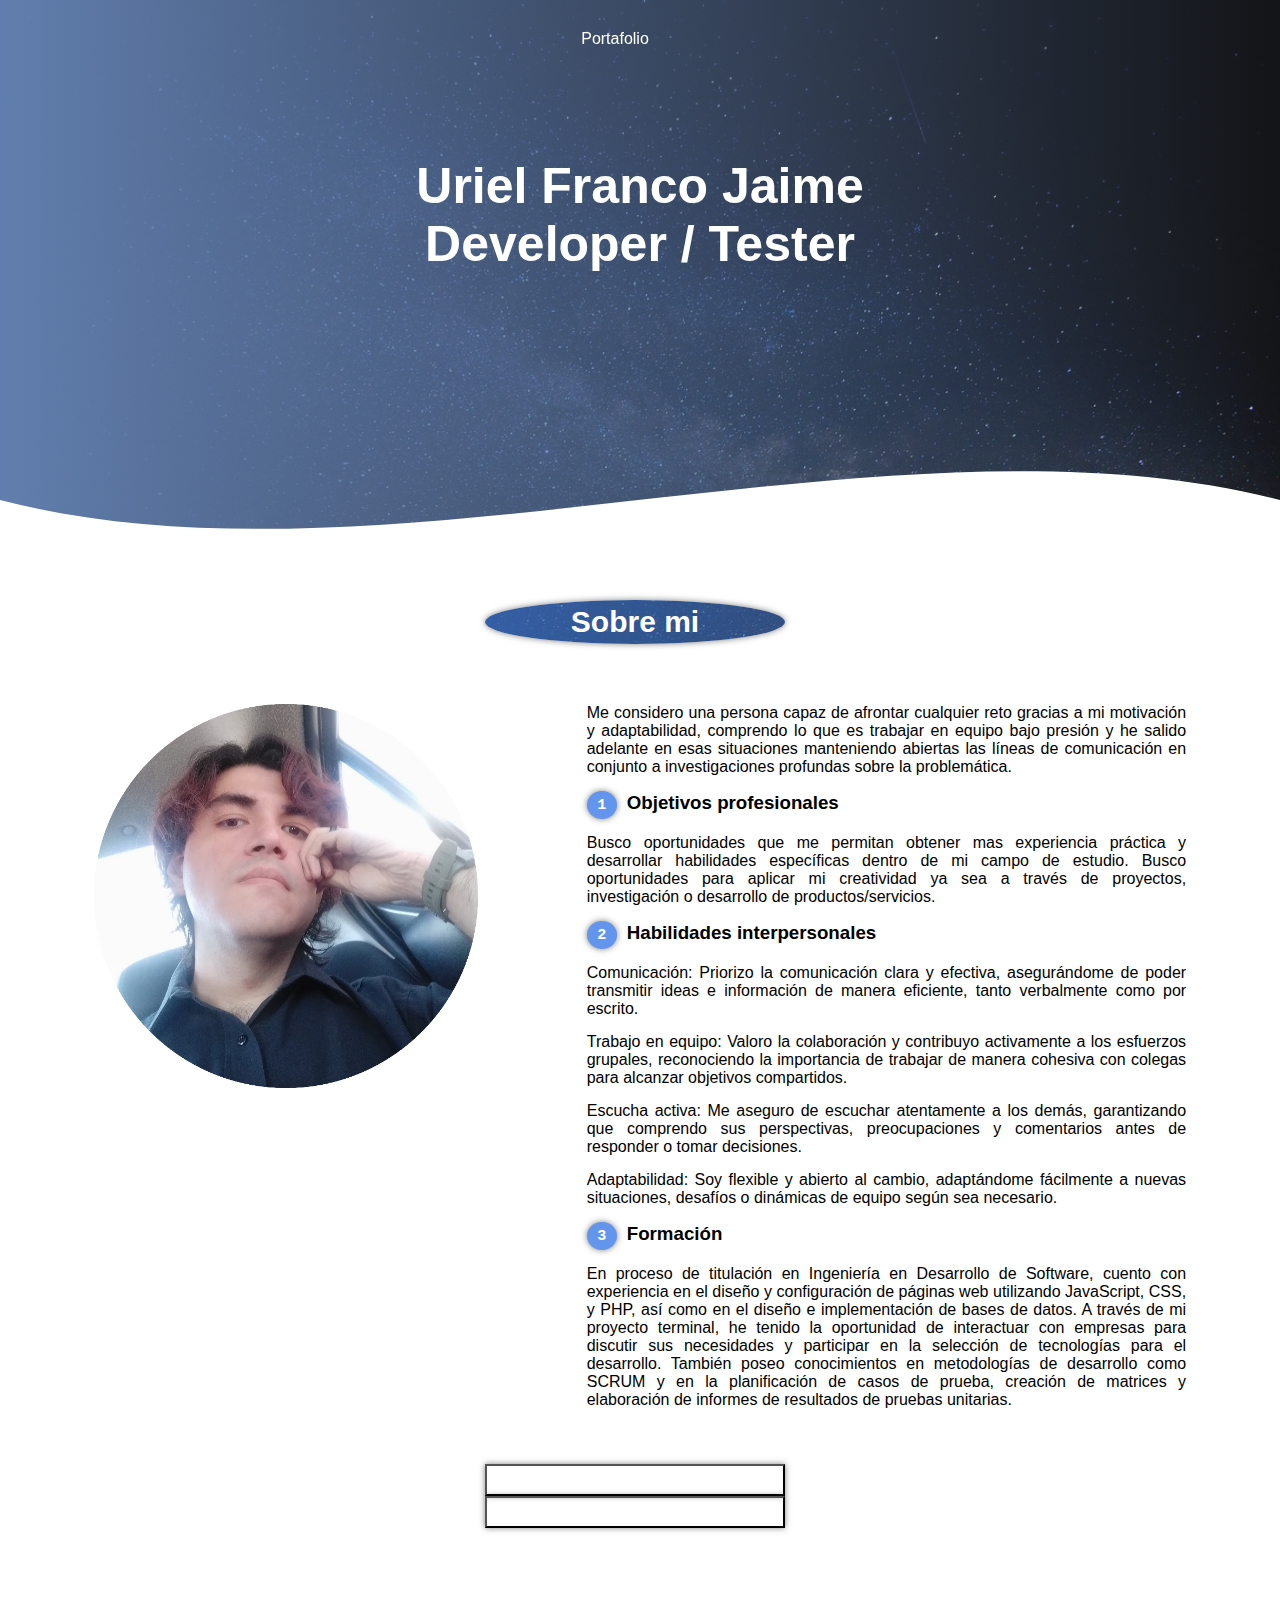
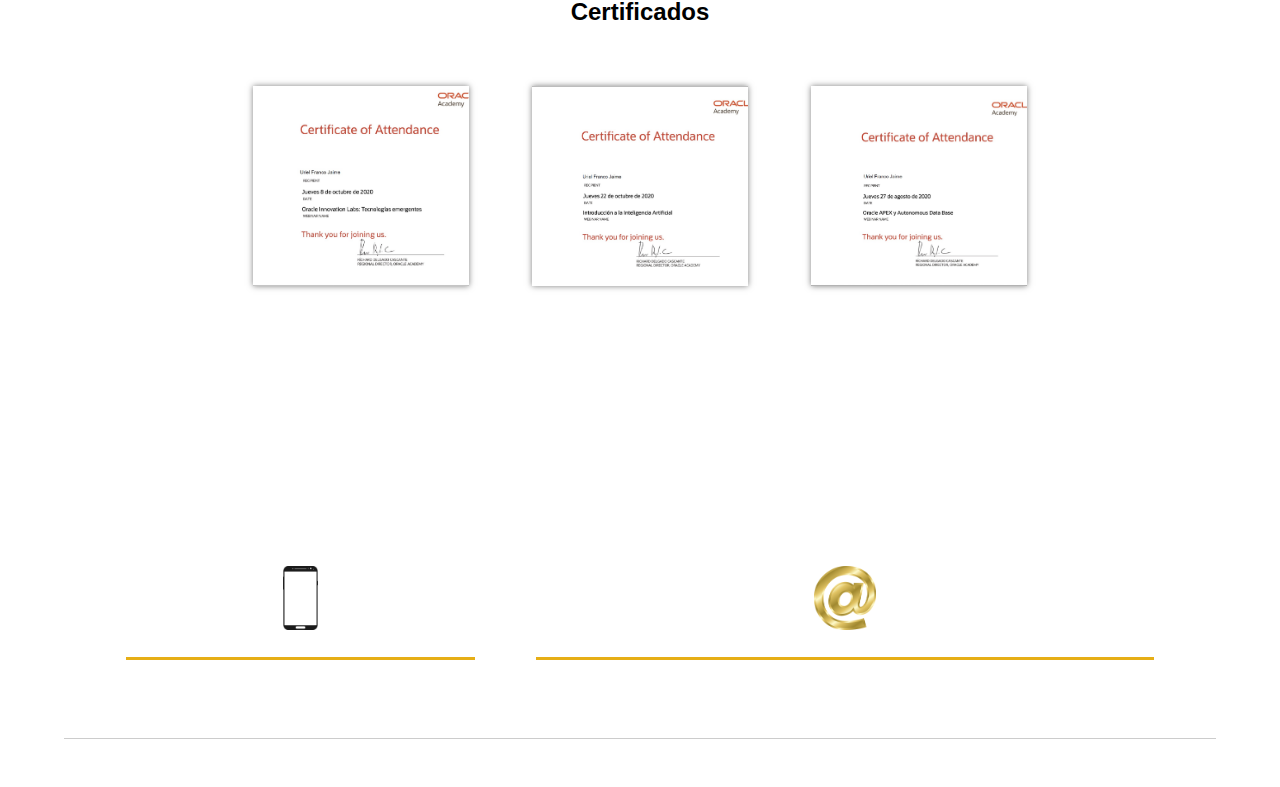
<file: index.html>
<!DOCTYPE html>
<html lang="en">

<head>
    <meta charset="UTF-8">
    <meta http-equiv="X-UA-Compatible" content="IE=edge">
    <meta name="viewport" content="width=device-width, initial-scale=1.0">
    <title>Uriel F. J. </title>
    <link rel="shortcut icon" href="images/docu.ico" type="image/x-icon">
    <link rel="stylesheet" href="css/index.css">
    <link href="https://cdn.jsdelivr.net/npm/bootstrap@5.3.2/dist/css/bootstrap.min.css" rel="stylesheet"
        integrity="sha384-T3c6CoIi6uLrA9TneNEoa7RxnatzjcDSCmG1MXxSR1GAsXEV/Dwwykc2MPK8M2HN" crossorigin="anonymous">

</head>

<body>
    <nav class="navbar navbar-expand-lg navbar-dark bg-dark">
        <a href="portfolio.html" class="navbar-brand">Portafolio</a>

    </nav>
    <header>
        <section class="texts-header">
            <h1>Uriel Franco Jaime</h1>
            <h1>Developer / Tester</h1>
        </section>
        <div class="wave" style="height: 150px; overflow: hidden;"><svg viewBox="0 0 500 150" preserveAspectRatio="none"
                style="height: 100%; width: 100%;">
                <path d="M0.00,49.98 C149.99,150.00 349.20,-49.98 500.00,49.98 L500.00,150.00 L0.00,150.00 Z"
                    style="stroke: none; fill: #fff;"></path>
            </svg></div>
    </header>
    <main>
        <section class="container-abaut">
            <h2 class="title">Sobre mi</h2>
            <div class="image-container">
                <div class="container-abaut-me">
                    <img src="images/yo.png" alt="Uriel" class="personal-picture">
                    <div class="container-texts">
                        <p>Me considero una persona capaz de afrontar cualquier reto gracias a mi motivación y
                            adaptabilidad, comprendo lo que es trabajar en equipo bajo presión y he salido adelante en
                            esas situaciones manteniendo abiertas las líneas de comunicación en conjunto a
                            investigaciones profundas sobre la problemática.</p>
                        <h3><samp>1</samp>Objetivos profesionales</h3>
                        <p>Busco oportunidades que me permitan obtener mas experiencia práctica y desarrollar habilidades
                            específicas dentro de mi campo de estudio. Busco oportunidades para aplicar mi creatividad 
                            ya sea a través de proyectos, investigación o desarrollo
                            de productos/servicios.</p>
                        <h3><samp>2</samp>Habilidades interpersonales</h3>
                        <p>Comunicación: Priorizo la comunicación clara y efectiva, asegurándome de poder transmitir
                            ideas e información de manera eficiente, tanto verbalmente como por escrito.</p>
                        <p>Trabajo en equipo: Valoro la colaboración y contribuyo activamente a los esfuerzos grupales,
                            reconociendo la importancia de trabajar de manera cohesiva con colegas para alcanzar
                            objetivos compartidos.</p>
                        <p>Escucha activa: Me aseguro de escuchar atentamente a los demás, garantizando que comprendo
                            sus perspectivas, preocupaciones y comentarios antes de responder o tomar decisiones.</p>
                        <p>Adaptabilidad: Soy flexible y abierto al cambio, adaptándome fácilmente a nuevas situaciones,
                            desafíos o dinámicas de equipo según sea necesario.</p>
                        <h3><samp>3</samp>Formación</h3>
                        <p>En proceso de titulación en Ingeniería en Desarrollo de Software, cuento con experiencia en 
                            el diseño y configuración de páginas web utilizando JavaScript, CSS, y PHP, así como en el 
                            diseño e implementación de bases de datos. A través de mi proyecto terminal, he tenido la 
                            oportunidad de interactuar con empresas para discutir sus necesidades y participar en la 
                            selección de tecnologías para el desarrollo. También poseo conocimientos en metodologías de 
                            desarrollo como SCRUM y en la planificación de casos de prueba, creación de matrices y elaboración 
                            de informes de resultados de pruebas unitarias.</p>
                    </div>
                </div>
            </div>
        </section>
        <section class="download">
            <div class="dowunload-pdf">
                <a href="PDF/Uriel_Franco_Jaime.pdf" download="Uriel_Franco_Jaime.pdf">
                    <button>Descargar CV</button>
                </a>
                <a href="PDF/CONSTANCIA DE CRÉDITOS.pdf" download="Constancia.pdf">
                    <button>CONSTANCIA DE CRÉDITOS</button>
                </a>
            </div>
        </section>
        <section class="container personal-projects">
            <h2 class="projects">Certificados</h2>
            <div class="container">

                <div class="gallery-port" onclick="openPdf('PDF/certificateTE.pdf')">
                    <img src="images/cte.jpg" alt="">
                    <div class="hover-gallery">
                        <img src="images/cer.png" alt="">
                        <p>ORACLE ACADEMY</p>
                    </div>
                </div>
                <div class="gallery-port" onclick="openPdf('PDF/certificateIA.pdf')">
                    <img src="images/cia.jpg" alt="">
                    <div class="hover-gallery">
                        <img src="images/cer.png" alt="">
                        <p>ORACLE ACADEMY</p>
                    </div>
                </div>
                <div class="gallery-port" onclick="openPdf('PDF/certificateAPEX.pdf')">
                    <img src="images/capex.jpg" alt="">
                    <div class="hover-gallery">
                        <img src="images/cer.png" alt="">
                        <p>ORACLE ACADEMY</p>
                    </div>
                </div>
            </div>
            <script>
                function openPdf(pdfPath) {
                    window.open(pdfPath, '_blank');
                }
            </script>
        </section>
    </main>
    <footer class="footer">
        <div class="wave2" style="height: 150px; overflow: hidden;"><svg viewBox="0 0 500 150"
                preserveAspectRatio="none" style="height: 100%; width: 100%;">
                <path d="M0.00,49.98 C149.99,150.00 271.49,-49.98 500.00,49.98 L500.00,0.00 L0.00,0.00 Z"
                    style="stroke: none; fill: #fff;"></path>
            </svg></div>
        <div class="container-footer">
            <div class="content-foot">
                <img src="images/cel.png" alt="">
                <h4>Telefono</h4>
                <p>5615920965</p>
            </div>
            <div class="content-foot">
                <img src="images/email.png" alt="">
                <h4>Email</h4>
                <p>uworklife@gmail.com</p>
            </div>
        </div>
        <h2 class="final">Agemithril ~ Uriel Franco</h2>
    </footer>
    <script src="https://cdn.jsdelivr.net/npm/bootstrap@5.3.2/dist/js/bootstrap.bundle.min.js"
        integrity="sha384-C6RzsynM9kWDrMNeT87bh95OGNyZPhcTNXj1NW7RuBCsyN/o0jlpcV8Qyq46cDfL"
        crossorigin="anonymous"></script>
</body>

</html>
</file>
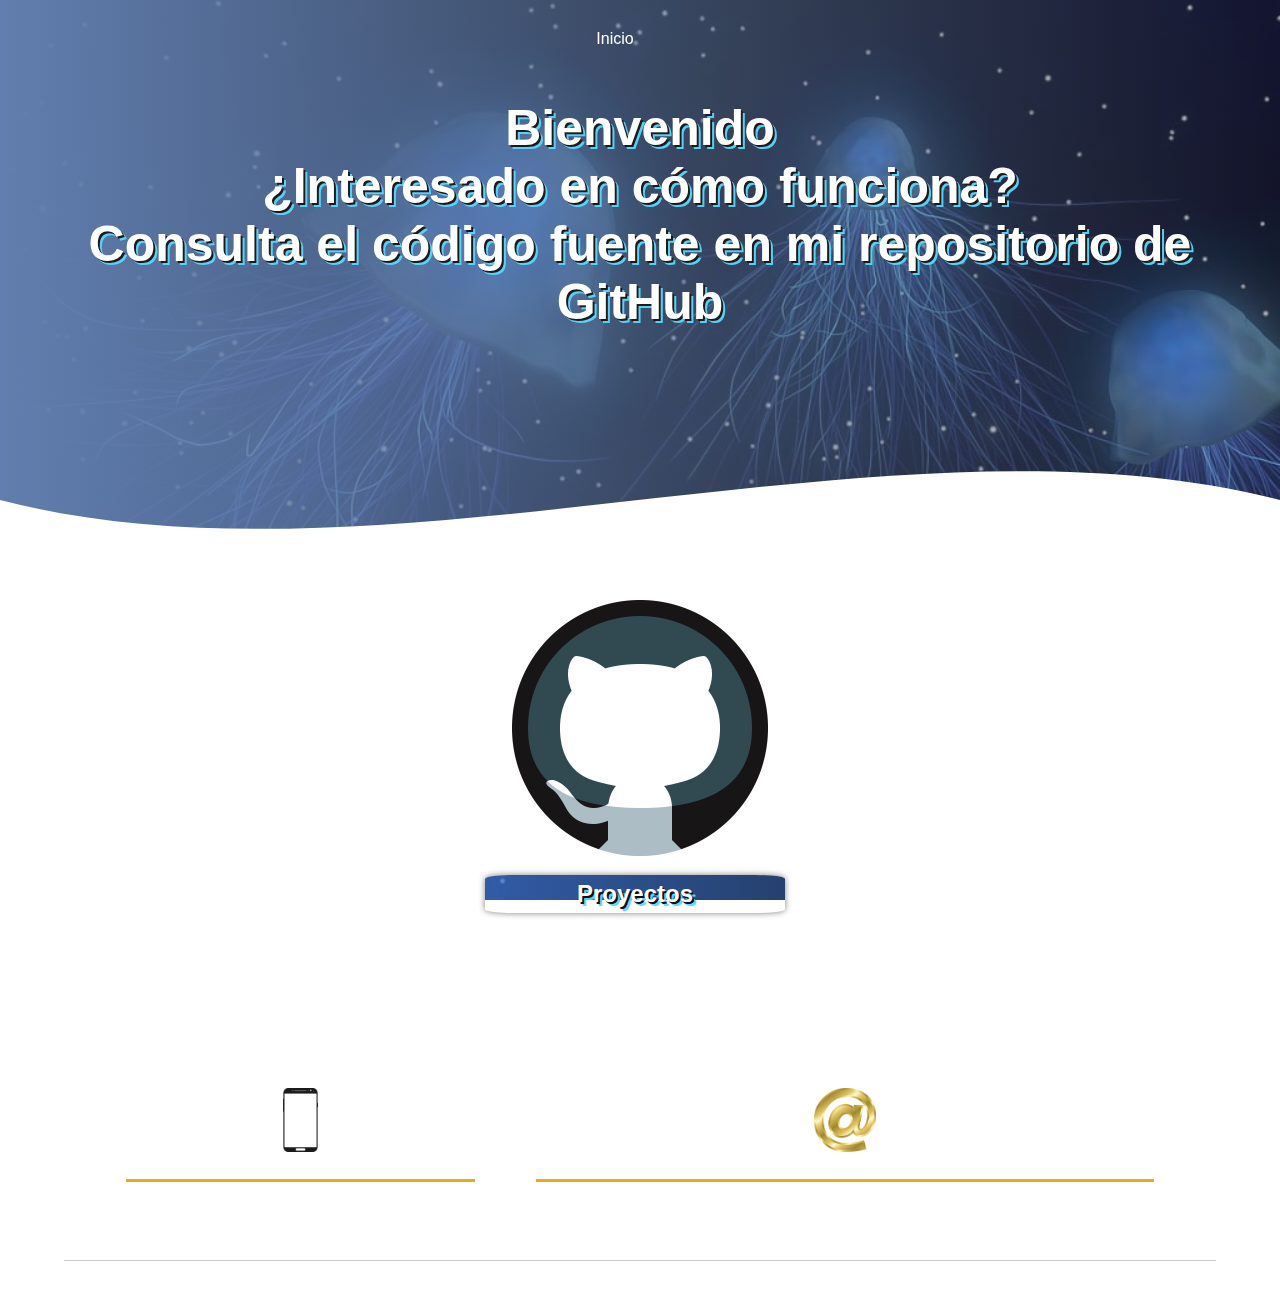
<file: portfolio.html>
<!DOCTYPE html>
<html lang="en">

<head>
    <meta charset="UTF-8">
    <meta http-equiv="X-UA-Compatible" content="IE=edge">
    <meta name="viewport" content="width=device-width, initial-scale=1.0">
    <title>Bienvenido</title>
    <link rel="shortcut icon" href="images/comment.ico" type="image/x-icon">
    <link rel="stylesheet" href="css/portfolio.css">
    <link href="https://cdn.jsdelivr.net/npm/bootstrap@5.3.2/dist/css/bootstrap.min.css" rel="stylesheet"
        integrity="sha384-T3c6CoIi6uLrA9TneNEoa7RxnatzjcDSCmG1MXxSR1GAsXEV/Dwwykc2MPK8M2HN" crossorigin="anonymous">

</head>

<body>
    <header>
        <nav class="navbar navbar-expand-lg navbar-dark bg-dark">
        <a href="index.html" class="navbar-brand">Inicio</a>

        </nav>
        

        <section class="texts-header">
            <h1>Bienvenido</h1>
            <h1>¿Interesado en cómo funciona?</h1>
            <h1>Consulta el código fuente en mi repositorio de GitHub</h1>
        </section>
        <div class="wave" style="height: 150px; overflow: hidden;"><svg viewBox="0 0 500 150" preserveAspectRatio="none"
                style="height: 100%; width: 100%;">
                <path d="M0.00,49.98 C149.99,150.00 349.20,-49.98 500.00,49.98 L500.00,150.00 L0.00,150.00 Z"
                    style="stroke: none; fill: #fff;"></path>
            </svg></div>
    </header>
    <main class="container-main">
        <div class="container-icon">
            <a href="https://github.com/agemithril" target="_blank">
                <img src="images/github.png" alt="GitHub" class="git-icon">
            </a>
        </div>
        
        <section class="container-projects">
            <h2 class="proyectos">Proyectos</h2>
            <div class="container">

               
                

            </div>
        </section>

    </main>
    <footer class="footer">
        <div class="wave2" style="height: 150px; overflow: hidden;"><svg viewBox="0 0 500 150"
                preserveAspectRatio="none" style="height: 100%; width: 100%;">
                <path d="M0.00,49.98 C149.99,150.00 271.49,-49.98 500.00,49.98 L500.00,0.00 L0.00,0.00 Z"
                    style="stroke: none; fill: #fff;"></path>
            </svg></div>
        <div class="container-footer">
            <div class="content-foot">
                <img src="images/cel.png" alt="">
                <h4>Telefono</h4>
                <p>5615920965</p>
            </div>
            <div class="content-foot">
                <img src="images/email.png" alt="">
                <h4>Email</h4>
                <p>uworklife@gmail.com</p>
            </div>
        </div>
        <h2 class="final">Agemithril ~ Uriel Franco</h2>
    </footer>
    <script src="https://cdn.jsdelivr.net/npm/bootstrap@5.3.2/dist/js/bootstrap.bundle.min.js"
        integrity="sha384-C6RzsynM9kWDrMNeT87bh95OGNyZPhcTNXj1NW7RuBCsyN/o0jlpcV8Qyq46cDfL"
        crossorigin="anonymous"></script>
        
    <script>
    document.getElementById("project1").addEventListener("click", function () {

        window.open("tasks.html", "_blank");
    });
</script>
<script>
    document.getElementById("project2").addEventListener("click", function () {

        window.open("login/index.html", "_blank");
    });
</script>
</body>

</html>
</file>
<file: css/index.css>
* {
    margin: 0;
    padding: 0;
    box-sizing: border-box;
}

body {
    font-family: Arial, sans-serif;
}

.container {
    padding: 60px 0;
    width: 90%;
    max-width: 1000px;
    margin: auto;
    overflow: hidden;
}

.title {
    color: #642a73;
    font-size: 30px;
    text-align: center;
    margin-bottom: 60px;
}

/*header*/
header {
    width: 100%;
    height: 600px;
    background: #373B44;
    /* fallback for old browsers */
    background: -webkit-linear-gradient(to right, hsl(217, 32%, 53%), hsla(222, 11%, 24%, 0.342)), url(../images/front2.jpg);
    /* Chrome 10-25, Safari 5.1-6 */
    background: linear-gradient(to right, hsl(217, 32%, 53%), hsla(222, 11%, 24%, 0.342)), url(../images/front2.jpg);
    /* W3C, IE 10+/ Edge, Firefox 16+, Chrome 26+, Opera 12+, Safari 7+ */
    background-size: cover;
    background-attachment: fixed;
    position: relative;

}

.navbar {
    position: fixed;
    width: 100%;
    top: 0;
    z-index: 1000;
}

.navbar-brand {
    display: inline-block;
    float: none; 
    text-align: center; 
    width: 100%;
}


nav {
    text-align: right;
    padding: 30px 50px 0 0;
}

nav>a {
    color: #fff;
    font-weight: 300;
    text-decoration: none;
    margin-right: 10px;
}

nav>a:hover {
    text-decoration: underline;
}

header .texts-header {
    display: flex;
    height: 430px;
    width: 100%;
    align-items: center;
    justify-content: center;
    flex-direction: column;
    text-align: center;
}

.texts-header h1 {
    font-size: 50px;
    color: #fff;
}

.wave {
    position: absolute;
    bottom: 0;
    width: 100%;
}

/*abaut me*/
.personal-picture {
    width: 30%;
    height: 30%;
}

.container-texts p {
    margin-bottom: 15px;
}

.container-abaut {
    display: flex;
    flex-direction: column;
    justify-content: space-evenly;
    align-items: center;
    margin-bottom: 5px;
    padding-bottom: 5px;
}

.container-abaut  h2 {
    background: #373B44;
    /* fallback for old browsers */
    background: -webkit-linear-gradient(to right, hsl(217, 89%, 61%), hsla(222, 11%, 24%, 0.342)), url(../images/front2.jpg);
    /* Chrome 10-25, Safari 5.1-6 */
    background: linear-gradient(to right, hsl(217, 89%, 61%), hsla(222, 11%, 24%, 0.342)), url(../images/front2.jpg);
    /* W3C, IE 10+/ Edge, Firefox 16+, Chrome 26+, Opera 12+, Safari 7+ */
    background-size: cover;
    background-attachment: fixed;
    position: relative;
    color: #fff;
    border-radius: 60%;
    display: inline-block;
    text-align: center;
    width: 300px;
    padding: 5px;
    margin-right: 10px;
    box-shadow: 0 0 6px 0 rgba(0, 0, 0, .5);
    overflow: hidden;
}

.container-abaut-me {
    display: flex;
    justify-content: space-evenly;
}

.container-abaut-me .container-texts {
    width: 48%;
}

.container-abaut-me .container-texts h3 {
    margin-bottom: 15px;
}

.container-abaut-me .container-texts h3 samp {
    background: cornflowerblue;
    color: #fff;
    border-radius: 50%;
    display: inline-block;
    text-align: center;
    width: 30px;
    padding: 5px;
    margin-right: 10px;
    box-shadow: 0 0 6px 0 rgba(0, 0, 0, .5);
}

.container-texts {
    padding: 0 0 30px 15px;
    font-weight: 300;
    text-align: justify;
}

.container {
    display: flex;
    justify-content: space-evenly;
    flex-wrap: wrap;
}

.gallery-port {
    width: 24%;
    margin-bottom: 10px;
    height: 200px;
    overflow: hidden;
    position: relative;
    cursor: pointer;
    box-shadow: 0 0 6px 0 rgba(0, 0, 0, .5);
}

.gallery-port>img {
    width: 100%;
    height: 100%;
    object-fit: cover;
    display: block;
}

.hover-gallery {
    position: absolute;
    width: 100%;
    height: 100%;
    top: 0;
    transform: scale(0);
    background: hsla(270, 2%, 83%, 0.822);
    transition: transform .5s;
    display: flex;
    justify-content: center;
    align-items: center;
    flex-direction: column;
}

.hover-gallery img {
    width: 50px;
}

.hover-gallery p {
    color: #1a1919;
}

.gallery-port:hover .hover-gallery {
    transform: scale(1);
}


/*Buttons*/
.dowunload-pdf{
    display: flex;
    flex-direction: column;
    justify-content: space-evenly;
    align-items: center;
    margin-bottom: 5px;
    padding-bottom: 5px;
}

button {
    padding: 10px 20px;
    font-size: 16px;
    cursor: pointer;
    background: #373B44;
    /* fallback for old browsers */
    background: -webkit-linear-gradient(to right, hsl(217, 32%, 53%), hsla(222, 11%, 24%, 0.342)), url(../images/front2.jpg);
    /* Chrome 10-25, Safari 5.1-6 */
    background: linear-gradient(to right, hsl(217, 32%, 53%), hsla(222, 11%, 24%, 0.342)), url(../images/front2.jpg);
    /* W3C, IE 10+/ Edge, Firefox 16+, Chrome 26+, Opera 12+, Safari 7+ */
    background-size: cover;
    background-attachment: fixed;
    position: relative;
    color: #fff;
    display: inline-block;
    text-align: center;
    width: 300px;
    padding: 5px;
    margin-right: 10px;
    box-shadow: 0 0 6px 0 rgba(0, 0, 0, .5);
    overflow: hidden;
}



/*footer*/
.footer {
    width: 100%;
    background: #373B44;
    /* fallback for old browsers */
    background: -webkit-linear-gradient(to right, hsl(217, 89%, 61%), hsla(222, 11%, 24%, 0.342)), url(../images/front2.jpg);
    /* Chrome 10-25, Safari 5.1-6 */
    background: linear-gradient(to right, hsl(217, 89%, 61%), hsla(222, 11%, 24%, 0.342)), url(../images/front2.jpg);
    /* W3C, IE 10+/ Edge, Firefox 16+, Chrome 26+, Opera 12+, Safari 7+ */
    background-size: cover;
    background-attachment: fixed;
    position: relative;
    margin: auto;
    overflow: hidden;
}

.wave2 {
    top: 0%;
    width: 100%;
    overflow: hidden;
}

.container-footer {
    display: flex;
    width: 90%;
    justify-content: space-evenly;
    margin: auto;
    padding-bottom: 50px;
    border-bottom: 1px solid #ccc;
}

.content-foot {
    text-align: center;
}

.content-foot>img {
    width: 10%;

}

.content-foot h4 {
    color: #fff;
    border-bottom: 3px solid #e6ae16;
    padding-bottom: 5px;
    margin-bottom: 10px;
}

.content-foot p {
    color: #fff;
}

.final {
    text-align: center;
    font-size: 24px;
    margin: 20px 0 0 0;
    color: #fff;
}








/*Responsive*/

@media (max-width: 768px) {

    /* Styles for smaller screens, for example, tablets and mobile devices */
    .personal-picture {
        width: 100%;
        margin-bottom: 20px;

    }

    .container-abaut-me {
        flex-direction: column;
        align-items: center;

    }

    .container-abaut-me .container-texts {
        width: 70%;
    }

    .container-texts p {
        margin-bottom: 15px;
    }

    .texts-header h1 {
        font-size: 30px;
        color: #fff;
    }

    .gallery-port {
        width: 48%;
    }
}

@media (min-width: 992px) {}
</file>
<file: css/portfolio.css>
* {
    margin: 0;
    padding: 0;
    box-sizing: border-box;
}

body {
    font-family: Arial, sans-serif;
}

.container {
    padding: 60px 0;
    width: 90%;
    max-width: 1000px;
    margin: auto;
    overflow: hidden;
}

.title {
    color: #642a73;
    font-size: 30px;
    text-align: center;
    margin-bottom: 60px;
}

/*header*/
header {
    width: 100%;
    height: 600px;
    background: #373B44;
    /* fallback for old browsers */
    background: -webkit-linear-gradient(to right, hsl(217, 32%, 53%), hsla(222, 11%, 24%, 0.342)), url(../images/medusa.jpg);
    /* Chrome 10-25, Safari 5.1-6 */
    background: linear-gradient(to right, hsl(217, 32%, 53%), hsla(222, 11%, 24%, 0.342)), url(../images/medusa.jpg);
    /* W3C, IE 10+/ Edge, Firefox 16+, Chrome 26+, Opera 12+, Safari 7+ */
    background-size: cover;
    background-attachment: fixed;
    position: relative;

}

.navbar {
    position: fixed;
    width: 100%;
    top: 0;
    z-index: 1000;
}

.navbar-brand {
    display: inline-block;
    float: none;
    text-align: center;
    width: 100%;
}

nav {
    text-align: right;
    padding: 30px 50px 0 0;
}

nav>a {
    color: #fff;
    font-weight: 300;
    text-decoration: none;
    margin-right: 10px;
}

nav>a:hover {
    text-decoration: underline;
}

header .texts-header {
    display: flex;
    height: 430px;
    width: 100%;
    align-items: center;
    justify-content: center;
    flex-direction: column;
    text-align: center;
}

.texts-header h1 {
    font-size: 50px;
    color: #fff;
    text-shadow: 2px 2px hsl(0, 9%, 11%), 4px 4px hsla(194, 100%, 67%, 0.945);
}

.wave {
    position: absolute;
    bottom: 0;
    width: 100%;
}

/*Icon github*/
.container-icon {
    align-items: center;
    justify-content: center;
    flex-direction: column;
    text-align: center;
    padding-bottom: 15px;
}

.git-icon {
    width: 20%;
}


/*Projects*/

.container-projects {
    display: flex;
    flex-direction: column;
    justify-content: space-evenly;
    align-items: center;
    margin-bottom: 5px;
    padding-bottom: 5px;
}

.container-projects h2 {
    background: #373B44;
    /* fallback for old browsers */
    background: -webkit-linear-gradient(to right, hsl(217, 89%, 61%), hsla(222, 11%, 24%, 0.342)), url(../images/medusa.jpg);
    /* Chrome 10-25, Safari 5.1-6 */
    background: linear-gradient(to right, hsl(217, 89%, 61%), hsla(222, 11%, 24%, 0.342)), url(../images/medusa.jpg);
    /* W3C, IE 10+/ Edge, Firefox 16+, Chrome 26+, Opera 12+, Safari 7+ */
    background-size: cover;
    background-attachment: fixed;
    position: relative;
    color: #fff;
    text-shadow: 2px 2px hsl(0, 3%, 6%), 4px 4px hsla(194, 100%, 67%, 0.945);
    border-radius: 10%;
    display: inline-block;
    text-align: center;
    width: 300px;
    padding: 5px;
    margin-right: 10px;
    box-shadow: 0 0 6px 0 rgba(0, 0, 0, .5);
    overflow: hidden;
}

.container-projects h3 {
    background: #373B44;
    /* fallback for old browsers */
    background: -webkit-linear-gradient(to right, hsl(217, 89%, 61%), hsla(222, 11%, 24%, 0.342)), url(../images/medusa.jpg);
    /* Chrome 10-25, Safari 5.1-6 */
    background: linear-gradient(to right, hsl(217, 89%, 61%), hsla(222, 11%, 24%, 0.342)), url(../images/medusa.jpg);
    /* W3C, IE 10+/ Edge, Firefox 16+, Chrome 26+, Opera 12+, Safari 7+ */
    background-size: cover;
    background-attachment: fixed;
    position: relative;
    color: #fff;
    border-radius: 10%;
    display: inline-block;
    text-align: center;
    width: 300px;
    padding: 5px;
    margin-right: 10px;
    box-shadow: 0 0 6px 0 rgba(0, 0, 0, .5);
    overflow: hidden;
}

.container {
    display: flex;
    justify-content: space-evenly;
    flex-direction: column;
    align-items: center;
    width: 300px;
    padding: 5px;
    margin-bottom: 5px;
    padding-bottom: 5px;
}

.gallery-port {
    width: 25%;
    margin-bottom: 10px;
    height: 200px;
    overflow: hidden;
    position: relative;
    cursor: pointer;
    box-shadow: 0 0 6px 0 rgba(0, 0, 0, .5);
    border-radius: 10%;
}

.gallery-port h2 {
    width: 24%;
    margin-bottom: 10px;
    height: 200px;
    overflow: hidden;
    position: relative;
    cursor: pointer;
    box-shadow: 0 0 6px 0 rgba(0, 0, 0, .5);
}

.gallery-port>img {
    width: 100%;
    height: 100%;
    object-fit: cover;
    display: block;
}

.hover-gallery {
    position: absolute;
    width: 100%;
    height: 100%;
    top: 0;
    transform: scale(0);
    background: hsla(273, 17%, 87%, 0.7);
    transition: transform .5s;
    display: flex;
    justify-content: center;
    align-items: center;
    flex-direction: column;
}

.hover-gallery img {
    width: 50px;
}

.hover-gallery p {
    color: #0a0000;
    font-size: 30px;
}

.gallery-port:hover .hover-gallery {
    transform: scale(1);
}





/*footer*/
.footer {
    width: 100%;
    background: #373B44;
    /* fallback for old browsers */
    background: -webkit-linear-gradient(to right, hsl(217, 32%, 53%), hsla(222, 11%, 24%, 0.342)), url(../images/medusa.jpg);
    /* Chrome 10-25, Safari 5.1-6 */
    background: linear-gradient(to right, hsl(217, 32%, 53%), hsla(222, 11%, 24%, 0.342)), url(../images/medusa.jpg);
    /* W3C, IE 10+/ Edge, Firefox 16+, Chrome 26+, Opera 12+, Safari 7+ */
    background-size: cover;
    background-attachment: fixed;
    position: relative;
    margin: auto;
    overflow: hidden;
}

.wave2 {
    top: 0%;
    width: 100%;
    overflow: hidden;
}

.container-footer {
    display: flex;
    width: 90%;
    justify-content: space-evenly;
    margin: auto;
    padding-bottom: 50px;
    border-bottom: 1px solid #ccc;
}

.content-foot {
    text-align: center;
}

.content-foot>img {
    width: 10%;

}

.content-foot h4 {
    color: #fff;
    border-bottom: 3px solid #e6ae16;
    padding-bottom: 5px;
    margin-bottom: 10px;
}

.content-foot p {
    color: #fff;
}

.final {
    text-align: center;
    font-size: 24px;
    margin: 20px 0 0 0;
    color: #fff;
}








/*Responsive*/

@media (max-width: 768px) {

    /* Styles for smaller screens, for example, tablets and mobile devices */
    .git-icon {
        width: 50%;
    }

    .container-texts p {
        margin-bottom: 15px;
    }

    .texts-header h1 {
        font-size: 30px;
        color: #fff;
    }

    .gallery-port {
        width: 50%;
        margin-bottom: 10px;
        height: 200px;
        overflow: hidden;
        position: relative;
        cursor: pointer;
        box-shadow: 0 0 6px 0 rgba(0, 0, 0, .5);
        border-radius: 10%;
    }

}

@media (min-width: 992px) {}
</file>
